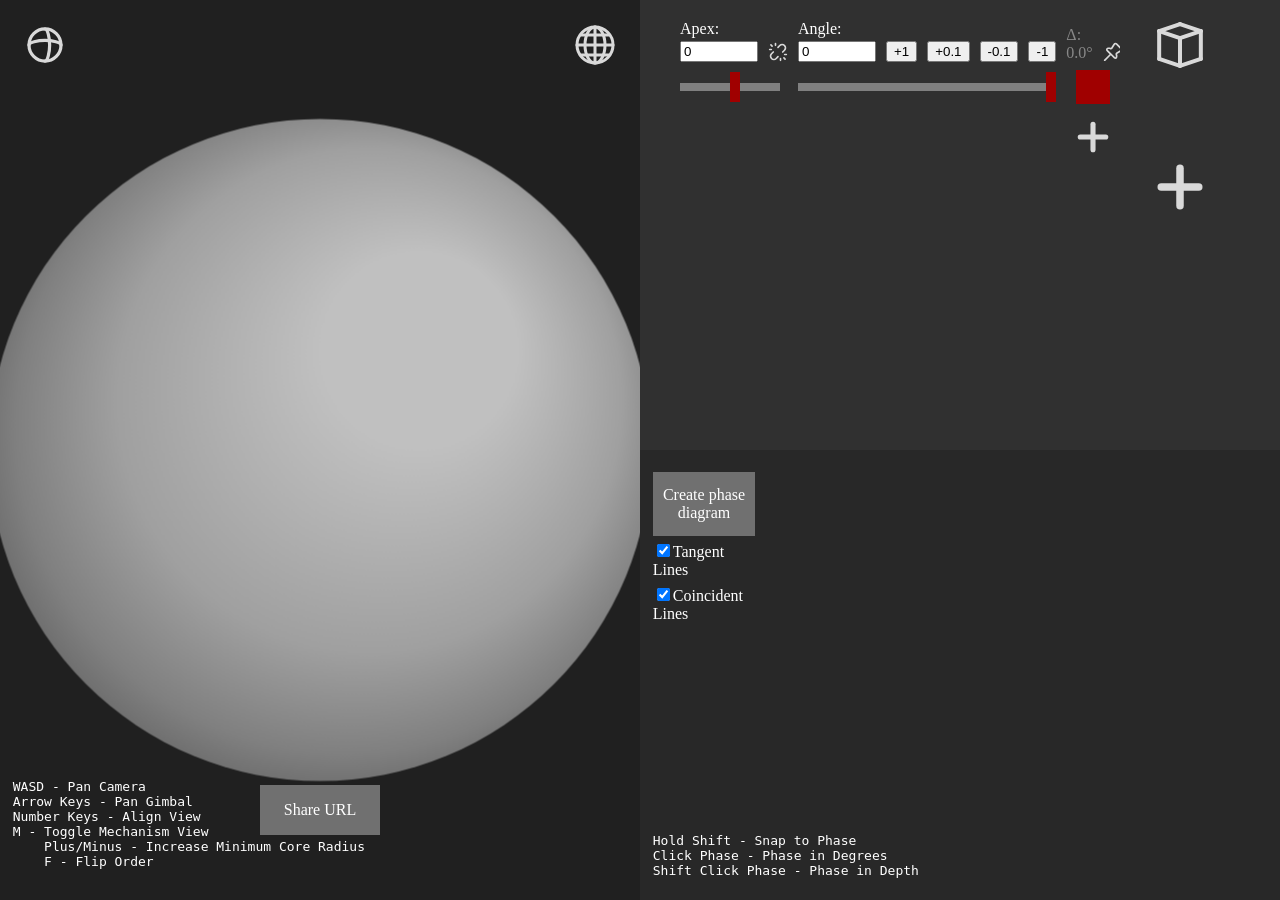
<file: index.html>
<!DOCTYPE html>
<html lang='en'>
<head>
    <meta charset='UTF-8'>
    <title>Orb</title>
    <script type="module">
        import quartic from "./Orb_files/quartic.js";
        window.quartic = quartic;

        async function readLocalJson(path) {
          let response = await fetch(path);
          return await response.json();
        }
        
        window.readLocalJson = readLocalJson;
    </script>
    <script src="./Orb_files/quaternion.js" crossorigin=""></script>
    <script type="text/javascript" src="./Orb_files/quartic.js"></script>
    <script type="text/javascript" src="./Orb_files/vector.js"></script>
    <script type="text/javascript" src="./Orb_files/floatset.js"></script>
    <script type="text/javascript" src="./Orb_files/orb_data.js"></script>
    <script type="text/javascript" src="./Orb_files/orb_draw_data.js"></script>
    <script type="text/javascript" src="./Orb_files/orb.js"></script>
    <script type="text/javascript" src="./Orb_files/camera.js"></script>
    <link rel="stylesheet" type="text/css" href="./Orb_files/orb.css">
</head>
<body onload='initialize()'>

<div id='sphere-panel'>
    <div id='sphere-panel-inner'>
        <canvas width='500' height='500' id='sphere'>
            the Orb
        </canvas>
    </div>
    <div id='sphere-controls'>
        <div id='share-url' class='translate gray-button' data-translate='other.share_url'></div>
        <div id='url-box' class='hidden'></div>
    </div>
    <img id='language-button' class='svg-dark-bg svg-hoverable' src='./icons/lang.svg'>
    <div id='language-change' class='hidden'></div>
    <div class='draw-system' data-system='sphere' data-alt-translate='system.sphere' >
        <img class='draw-icon svg-dark-bg svg-hoverable translate' src='./icons/systems/sphere.svg'>
        <div class='draw-system-params'></div>
    </div>
    <div id='how-to-use'>
        <pre>WASD - Pan Camera
Arrow Keys - Pan Gimbal
Number Keys - Align View
M - Toggle Mechanism View
    Plus/Minus - Increase Minimum Core Radius
    F - Flip Order</pre>
        <pre id='debug-how-to' class='hidden'>
T - Toggle Debug Mode
    P/O - Next/Previous Page
    U - Reset Values
    L/K - Next/Previous Axis
    J/H - Next/Previous Triangle</pre>
    </div>
</div>

<div id='control-panel'>
    <div id='slider-panel'>
    </div>

    <div id='phase-panel'>
        <div id='phase-controls'>
            <div id='phase-create' class='translate gray-button' data-translate='other.create_phase_diagram.good'></div>
            <div id='phase-diagram-controls'>
                <label class="phase-tick-button"><input type="checkbox" id="tangent-lines" checked>Tangent Lines</label>
                <label class="phase-tick-button"><input type="checkbox" id="coincident-lines" checked>Coincident Lines</label>
            </div>
            <div id='how-to-use-phase'>
                <pre>Hold Shift - Snap to Phase
Click Phase - Phase in Degrees
Shift Click Phase - Phase in Depth</pre>
            </div>
        </div>
        <svg id='phase-diagram' class='hidden'>
            <g id='phase-transform' transform='scale(1,-1)'>
                <rect id='phase-back'></rect>
                <clipPath id='phase-back-clip'>
                    <rect id='phase-back-clip-rect'></rect>
                </clipPath>
                <clipPath id='phase-back-clip-origin'>
                    <rect id='phase-back-clip-origin-rect'></rect>
                </clipPath>
                <g id='phase-domains'>
                    <g id='phase-lines'></g>
                    <g id='phase-regions'></g>
                    <g id='phase-boundaries'></g>
                    <g id='phase-nodes'></g>
                </g>
                <g id='phase-thumb' class='draggable' transform='translate(1,0)' fill='#a03030'>
                    <g id="phase-thumb-scale">
                        <rect id='phase-thumb-vert' x='-0.015' y='-0.075' width='0.03' height='0.15'></rect>
                        <rect id='phase-thumb-horiz' x='-0.075' y='-0.015' width='0.15' height='0.03'></rect>
                    </g>
                </g>
            </g>
        </svg>
    </div>
</div>

<div id='change-windows'>
    <div id='system-change' class='hidden'>
        <div id='system-sidebar'>
            <div id='category-options'></div>
            <div id='system-settings'>
                <img id='system-remove' class='svg-blue-bg svg-hoverable' src='./icons/remove.svg'>
            </div>
        </div>
        <div id='system-options'></div>
    </div>

    <div id='params-change' class='hidden'>
        <div class='params-panel'>
        </div>
    </div>

    <div id='color-change' class='hidden'>
        <div id='color-group'></div>
        <div id='color-settings'></div>
    </div>

    <div id='draw-change' class='hidden'>
        <div id='draw-sidebar'>
            <div id='draw-category-options'></div>
        </div>
        <div id='draw-options'></div>
    </div>
</div>

<div id='hidden'>
    <div class='system-unit' id='template-system-unit' data-system='cube' data-jumble-config=''>
        <div class='system-settings'>
            <div class='system-button'>
                <img class='system-icon svg-dark-bg svg-hoverable translate' data-alt-translate='system.cube' src='./icons/systems/cube.svg'>
                <img class='system-add svg-dark-bg svg-hoverable' src='./icons/add.svg'>
            </div>
            <div class='system-params'></div>
        </div>
        <div class='slider-group'>
        </div>
    </div>
    <div class='slider-unit' id='template-slider-unit' data-depth='1' data-apex='0' data-color='#a00000'>

        <div class="slider-top">
            <div class="slider-flex-container-thing">
                <div>Apex:</div>
                <input type='number' value='0' class='slider-input-apex' step='0.01'></input>
            </div>

            <img class='link-button svg-dark-bg svg-hoverable' src='./icons/link_off.svg' data-is-on='0' title="Link (Planar)">

            <div class="slider-flex-container-thing">
                <div>Angle:</div>
                <input type='number' value='0' class='slider-input' min='0' max='90' step='0.01'></input>
            </div>

            <button type="button" class="adjust-btn" data-step="+1">+1</button>
            <button type="button" class="adjust-btn" data-step="+0.1">+0.1</button>
            <button type="button" class="adjust-btn" data-step="-0.1">-0.1</button>
            <button type="button" class="adjust-btn" data-step="-1">-1</button>

            <span class="angle-delta">Δ: 0.0°</span>

            <img class='pin-button svg-dark-bg svg-hoverable' src='./icons/pin_off.svg' data-is-on='0' title="Pin Slider">
            <img class='ghost-button svg-dark-bg svg-hoverable' src='./icons/ghost_off.svg' data-is-on='0' title="Ghost Slider">
            <img class='view-button svg-dark-bg svg-hoverable' src='./icons/view_on.svg' data-is-on='1' title="Hide Slider">
            <img class='copy-button svg-dark-bg svg-hoverable' src='./icons/copy.svg' title="Copy Slider">
            <img class='remove-button svg-dark-bg svg-hoverable' src='./icons/remove.svg' title="Remove Slider">
        </div>

        <div class='slider-color'>
            <div class='slider-color-swatch' style='background-color:#a00000;'></div>
            <img class='slider-add svg-dark-bg svg-hoverable' src='./icons/add.svg'>
        </div>
        <div class='slider'>
            <div class='slider-bar-apex'>
                <div class='slider-thumb-apex thumb-apex draggable' style='left:0%;background-color:#a00000;'>
                </div>
            </div>
            <div class='depth-sliders'>
                <div class='slider-bar'>
                    <div class='slider-thumb draggable' style='left:100%;background-color:#a00000;'>
                        <!--<div class='slider-thumb-in'></div>-->
                    </div>
                </div>
                <div class='slider-bar slider-neg'>
                    <div class='slider-thumb slider-neg draggable' style='left:0%;background-color:#a00000;'></div>
                </div>
            </div>
        </div>
    </div>
</div>

</body>
</html>
</file>
<file: Orb_files/orb.css>
body {
    background-color: #202020;
    color: white;
}

.simple-option {
    margin: 9px;
    padding: 3px;
}

.simple-option:hover {
    background-color: #d0d0d0;
}

#language-button {
    position: absolute;
    top: 25px;
    right: 25px;
    width: 40px;
    height: 40px;
}

#language-change {
    user-select: none;
    -moz-user-select: none;
    -webkit-user-select: none;
    -ms-user-select: none;
}

#language-change {
    position: absolute;
    top: 70px;
    right: 17px;
    height: 200px;
    width: 130px;
    overflow: auto;
    background: #c0c0c0;
    color: black;
}

#how-to-use {
    position: absolute;
    bottom: 2%;
    left: 2%;
    user-select: none;
    -moz-user-select: none;
    -webkit-user-select: none;
    -ms-user-select: none;
}

#how-to-use-phase {
    position: absolute;
    bottom: 2%;
    left: 10%;
    user-select: none;
    -moz-user-select: none;
    -webkit-user-select: none;
    -ms-user-select: none;
}

#sphere-panel {
    position: absolute;
    top: 0%;
    left: 0%;
    width: 50%;
    height: 100%;
}

#sphere-panel-inner {
    display: block;
    position: absolute;
    top: 20%;
    bottom: 20%;
    left: 0%;
    right: 0%;
}

#sphere {
    position: absolute;
    top: 50%;
    left: 50%;
    transform: translateX(-50%) translateY(-50%);
    user-select: none;
    -moz-user-select: none;
    -webkit-user-select: none;
    -ms-user-select: none;
}

#share-url { /* https://stackoverflow.com/a/22218694 */
    display: flex;
    position: absolute;
    bottom: 65px;
    left: 50%;
    height: 50px;
    width: 120px;
    text-align: center;
    transform: translateX(-50%);
}

#url-box { /* https://stackoverflow.com/a/22218694 */
    display: flex;
    position: absolute;
    bottom: 16px;
    left: 10%;
    right: 10%;
    height: 40px;
    text-align: left;
    border: 1px solid #c0c0c0;
    color: white;
    background-color: #1a1a1a;
    font-family: monospace;
    overflow: auto;
    word-break: break-all;
    z-index: 1;
}

img {
    user-drag: none;
    -webkit-user-drag: none;
    user-select: none;
    -moz-user-select: none;
    -webkit-user-select: none;
    -ms-user-select: none;
}

#sphere-controls {
    position: absolute;
    top: 80%;
    bottom: 0%;
    left: 0%;
    right: 0%;
}

#slider-panel {
    position: absolute;
    top: 0%;
    right: 0%;
    width: 50%;
    height: 50%;
    background-color: #303030;
    overflow: auto;
    -moz-user-select: none;
    -webkit-user-select: none;
    -ms-user-select: none;
    user-select: none;
}

.system-unit {
    margin-top: 20px;
    margin-bottom: 0px;
    margin-left: 40px;
    margin-right: 40px;
    /*width: 100%;*/
}

.ghost-system.system-unit {
    margin: 0px 40px;
    visibility: hidden;
}

.system-settings {
    display: flex; /* feels like there should be a better way */
    flex-direction: column;
    float: right;
    align-items: center;
}

.system-button {
    display: inline-block;
    position: relative;
    height: 50px;
    width: 50px;
    /*background-color: #4070c0;*/
}

.system-button > * {
    width: 100%;
    height: 100%;
}

.system-icon {
    display: block;
    position: absolute;
}

.svg-dark-bg {
    filter: invert(85%);
}

.svg-blue-bg {
    filter: invert(85%);
    width: 40px;
}

.svg-light-bg {
    filter: invert(-90%);
}

.svg-hoverable:hover {
    background-color: #00000030;
}

.svg-light-bg.svg-hoverable:hover {
    background-color: #ffffff30;
}

.ghost-system .system-icon {
    display: none;
}

.system-add {
    display: none;
}

.ghost-system .system-add {
    display: block;
    position: absolute;
    visibility: visible;
}

.system-params {
    border-radius: 5px;
    display: inline-block;
    height: 25px;
    width: 110px;
    vertical-align: middle;
    text-align:center;
    font-size: 20px;
    line-height: 25px;
    margin: 5px;
}

.system-params.system-params-in-use {
    background-color: #606060;
}
.system-params.system-params-in-use:hover {
    background-color: #a95858;
}

.system-params.small-text {
    font-size: 15px;
    white-space: nowrap;
}

.draw-system {
    display: flex;
    flex-direction: column;
    float: left;
    align-items: center;
    user-select: none;
    -moz-user-select: none;
    -webkit-user-select: none;
    -ms-user-select: none;
}

.draw-system-params {
    border-radius: 5px;
    display: inline-block;
    height: 25px;
    width: 110px;
    vertical-align: middle;
    text-align:center;
    font-size: 20px;
    line-height: 25px;
    margin: 5px;
    position: relative;
    right: -80px;
    top: 25px;
}

.draw-system-params.draw-params-in-use {
    background-color: #606060;
}
.draw-system-params.draw-params-in-use:hover {
    background-color: #a95858;
}

.draw-system-params.small-text {
    font-size: 15px;
    white-space: nowrap;
}


.toggle-input-option {
    font-size: 15px;
    white-space: pre-line;
}

.slider-group {
    width: auto;
    overflow: hidden;
}

.ghost-slider.slider-unit {
    visibility: hidden;
}

.slider-top {
    display: flex;
    align-items: flex-end;
    gap: 10px;
}

.slider-unit.ghost-slider .slider-top {
    height: 0px;
}

.slider-flex-container-thing {
    display: flex;
    flex-direction: column;
    gap: 3px;
}

.slider-input:focus {
    -moz-user-select: auto;
    -webkit-user-select: auto;
    -ms-user-select: auto;
    user-select: auto;
}

.slider-input-apex:focus {
    -moz-user-select: auto;
    -webkit-user-select: auto;
    -ms-user-select: auto;
    user-select: auto;
}

.slider-input {
    width: 70px;
}

.slider-input-apex {
    width: 70px;
}

.angle-delta {
    color: #888;
    display: inline-block;
    vertical-align: middle;
}

.slider-color {
    display: inline-block;
    height: 34px;
    width: 34px;
    margin: 8px 10px 8px 20px; /* margin: 8px 30px 8px 20px; */
    float: right;
}

.slider-color > * {
    width: 100%;
    height: 100%;
}

.slider-color-swatch:hover, .color-choice:hover {
    box-sizing: border-box;
    -moz-box-sizing: border-box;
    -webkit-box-sizing: border-box;
    border: 4px solid #ffffff40;
}

.color-choice:hover {
    border-width: 3px;
}

.ghost-slider .slider-color-swatch {
    display: none;
}

.slider-add {
    display: none;
}

.link-button {
    width: auto;
    height: 20px;
}

.pin-button {
    width: auto;
    height: 20px;
}
.ghost-button {
    width: auto;
    height: 20px;
}
.view-button {
    width: auto;
    height: 20px;
}
.copy-button {
    width: auto;
    height: 20px;
}
.remove-button {
    width: auto;
    height: 20px;
}

.ghost-slider .slider-add {
    display: inline-block;
    visibility: visible;
}

.slider {
    position: relative;
    width: auto;
    height: 50px;
    overflow: hidden;
}

.slider-bar {
    position: absolute;
    height: 8px;
    left: 118px;
    right: 10px;
    top: 21px;
    background-color: #808080;
}

.slider-bar-apex {
    position: absolute;
    height: 8px;
    left: 0px;
    right: calc((100%) - 100px);
    top: 21px;
    background-color: #808080;
}

.slider-bar.slider-neg {
    display: none;
}

.slider-thumb {
    position: absolute;
    height: 30px;
    width: 10px;
    top: -11px;
    z-index: 3;
}

.slider-thumb-apex {
    position: absolute;
    height: 30px;
    width: 10px;
    top: -11px;
    z-index: 3;
}

.slider-thumb.slider-neg {
    display: none;
    z-index: 2;
}

.full-depth .slider-bar {
    display: block;
    left: calc((100% + 118px) * 0.5 - 5px);
}

.full-depth .slider-bar.slider-neg {
    left: 118px;
    right: calc((100% - 118px) * 0.5 + 5px);
    filter: brightness(85%);
}

.full-depth .slider-thumb.slider-neg {
    display: block;
    filter: brightness(85%);
}

.no-opposites .slider-bar.slider-neg, .no-opposites .slider-thumb.slider-neg {
    filter: none;
}

.no-opposites .wrong-sign.slider-thumb {
    display: none;
}


#phase-panel {
    position: absolute;
    bottom: 0%;
    right: 0%;
    width: 50%;
    height: 50%;
    background-color: #282828;
}

#phase-controls {
    position: absolute;
    top: 0%;
    left: 0%;
    height: 100%;
    width: 20%;
    pointer-events: none;
}

#phase-diagram-controls {
    display: flex;
    flex-direction: column;
    gap: 6px;
    align-items: flex-start;
    pointer-events: auto;
    position: absolute;
    transform: translateY(50%);
    top: 12%;
    left: 10%;
    right: 10%;
    height: 74px;
    user-select: none;
    -moz-user-select: none;
    -webkit-user-select: none;
    -ms-user-select: none;
}

#phase-create {
    pointer-events: auto;
}

/* a bit off center */
#phase-create { /* https://stackoverflow.com/a/22218694 */
    display: flex;
    position: absolute;
    top: 12%;
    left: 10%;
    right: 10%;
    height: 64px;
    text-align: center;
    transform: translateY(-50%);
}

#phase-diagram-container {
    /*height: 80%;
    max-height: 80%;
    max-width: 80% */
    width: 100%;
}

#phase-diagram {
    display: block;
}

#phase-back {
    fill: #c0c0c0;
}

.phase-domain-hoverable {
/*    fill: #f00000;
    stroke: #f00000;*/
    opacity: 0;
}

.phase-domain-hoverable:hover {
    opacity: 0.3;
}

.phase-region-hoverable {
    stroke: none;
}

.phase-clip {
    clip-path: url(#phase-back-clip);
}

.phase-clip-origin {
    clip-path: url(#phase-back-clip-origin);
}

.phase-boundary {
    stroke: #000000;
    stroke-width: 1.2;
    vector-effect: non-scaling-stroke;
    stroke-linecap: round;
    pointer-events: stroke;
    fill: none;
}


.phase-boundary-hoverable {
    stroke-width: 10.0;
    vector-effect: non-scaling-stroke;
    pointer-events: stroke;
    stroke-linecap: round;
    fill: none;
}


.phase-node-hoverable {
    stroke-width: 20.0;
    vector-effect: non-scaling-stroke;
    pointer-events: stroke;
    stroke-linecap: round;
    fill: none;
}

/*.full-depth .phase-boundary {
    stroke-width: 2.4;
}

.full-depth .phase-boundary-hoverable {
    stroke-width: 20.0;
}

.full-depth .phase-node-hoverable {
    stroke-width: 40.0;
}*/

#phase-thumb.being-dragged {
    pointer-events: none;
}

#phase-thumb-scale {
    transform: scale(0.5, 0.5);
}

.full-depth #phase-thumb-scale {
    transform: scale(1, 1);
}


#system-change {
    display: inline-flex;
    flex-direction: row;
    position: absolute;
    height: 400px;
    right: 30px;
    z-index: 99;
    overflow: hidden;
}

#system-sidebar {
    position: relative;
    height: 100%;
    width: auto;
    background-color: #4070c0;
    margin: 0;
}

.draw-icon {
    position: absolute;
    top: 25px;
    left: 25px;
    width: 40px;
    height: 40px;
}

#draw-change {
    display: inline-flex;
    flex-direction: row;
    position: absolute;
    height: 400px;
    left: 30px;
    z-index: 99;
    overflow: hidden;
}

#draw-sidebar {
    position: relative;
    height: 100%;
    width: auto;
    background-color: #4070c0;
    margin: 0;
}

#draw-category-options {
    white-space: pre-line;
}

.draw-category-option {
    margin: 10px;
}

.draw-category-option:hover {
    background-color: #6090d0;
}

#category-options {
    white-space: pre-line;
}

.category-option {
    margin: 10px;
}

.category-option:hover {
    background-color: #6090d0;
}

#system-settings {
    position: absolute;
    bottom: 0px;
    left: 0px;
    right: 0px;
}

#system-remove {
    position: absolute;
    bottom: 0px;
    margin: calc(50% - 20px);
}

#system-options {
    height: 100%;
    overflow: auto;
    background-color: #c0c0c0;
    color: black;
    margin: 0;
}

.system-option {
    margin: 10px;
    vertical-align: middle;
    text-align: middle;
}

.system-option:hover {
    background-color: #d0d0d0;
}

.system-option-icon {
    display: inline-block;
    width: 30px;
    height: 30px;
    vertical-align: middle;
    /*background-color: #6080a0;*/
}

.system-option-name {
    display: inline;
}

#draw-options {
    height: 100%;
    overflow: auto;
    background-color: #c0c0c0;
    color: black;
    margin: 0;
}

.draw-option {
    margin: 10px;
    vertical-align: middle;
    text-align: middle;
}

#draw-shape-options {
    height: 100%;
    overflow: auto;
    background-color: #c0c0c0;
    color: black;
    margin: 0;
}

.draw-shape-option {
    margin: 10px;
    vertical-align: middle;
    text-align: middle;
}

.draw-shape-option:hover {
    background-color: #d0d0d0;
}

.draw-shape-option-icon {
    display: inline-block;
    width: 30px;
    height: 30px;
    vertical-align: middle;
    /*background-color: #6080a0;*/
}

.draw-shape-option-name {
    display: inline;
}



#params-change {
    background-color: #c0c0c0;
    position: absolute;
    padding: 10px;
    border-radius: 5px;
    width: 400px;
    right: 30px;
    z-index: 99;
    color: #000000;
    font-size: 20px;
    overflow: auto;
}

#params-change.draw-params {
    left: 80px;
}



#order-change {
    flex-grow: 1;
}

.order-option {
    min-width: 40px;
}

#jumble-config-change {
    flex-grow: 2;
}

.jumble-config-option {
    min-width: 50px;
}


#color-change {
    display: inline-flex;
    flex-direction: column;
    position: absolute;
    right: 100px;
    z-index: 99;
    background-color: #c0c0c0;
    padding: 16px;
}

#color-group {
    display: grid;
    grid-template-columns: 30px 30px 30px 30px 30px;
    grid-gap: 4px;
}

.color-choice {
    height: 30px;
    width: 30px;
}

#color-settings {
    margin-top: 16px;
}

#color-remove {
    float: right;
    height: 30px;
    width: 30px;
}

.gray-button {
    justify-content: center; /* align horizontal */
    align-items: center; /* align vertical */
    background-color: #707070;
    user-select: none;
    -moz-user-select: none;
    -webkit-user-select: none;
    -ms-user-select: none;
}

.gray-button:hover {
    background-color: #606060;
}

.draggable {
    cursor: move;
    cursor: grab;
    cursor: -moz-grab;
    cursor: -webkit-grab;
}

.dragging .draggable {
    cursor: grabbing;
}

.dragging {
    cursor: grabbing;
}



#hidden, .hidden:not(#_) { /* _ is a dummy id */
    display: none;
}



.params-panel {
    border-radius: 5px;
    background: #303030;
    padding: 16px;
    display: flex;
    flex-direction: column;
    gap: 14px;
    box-sizing: border-box;
}

.params-icon {
    width: auto;
    height: 20px;
    user-select: none;
}

.params-number {
    position: relative;
    display: flex;
    align-items: center;
    gap: 10px;
    width: 100%;
}

.params-icon {
    position: absolute;
    left: -12px;
}

.params-label {
    margin-left: 12px;
    margin-right: 10px;
    width: 50px;
    flex: 0 0 50px;
    font-size: 18px;
    user-select: none;
    width: 100%;
    color: #d9d9d9;
}

.params-number .slider-range {
    -webkit-appearance: none;
    background: transparent;
    height: 24px;
    cursor: pointer;
    width: 100%;
}

.params-number .slider-range::-moz-range-track {
    background: #808080;
    height: 8px;
}
.params-number .slider-range::-webkit-slider-runnable-track {
    background: #808080;
    height: 8px;
}

.params-number .slider-range::-moz-range-thumb {
    background: #a00000;
    border-radius: 0px;
    border: none;
    width: 10px;
    height: 30px;
}
.params-number .slider-range::-webkit-slider-thumb {
    -webkit-appearance: none;
    margin-top: -11px;
    background: #a00000;
    border-radius: 0px;
    border: none;
    width: 10px;
    height: 30px;
}

.params-number .input-text {
    width: 60px;
    flex: 0 0 60px;
    width: 100%;
}

.params-boolean {
    user-select: none;
    cursor: pointer;
}

.params-boolean .params-checkbox {
    user-select: none;
    cursor: pointer;
}

.params-divider {
    height: 2px;
    background: #808080;
    border: none;
    border-radius: 2px;
    margin: 0;
}

.params-collapsible {
    display: flex;
    flex-direction: column;
}

.params-collapsible .collapsible-header {
    width: 100%;
    display: flex;
    justify-content: flex-start;
    background: none;
    border: none;
    padding: 0;
    cursor: pointer;
    align-items: center;
}

.params-collapsible .collapsible-header .collapsible-chevron {
    width: 20px;
    height: 20px;
    flex: 0 0 20px;
    fill: none;
    stroke: #d9d9d9;
    stroke-width: 2;
    stroke-linecap: round;
    stroke-linejoin: round;
}

.params-collapsible.open .collapsible-header .collapsible-chevron {
    transform: rotate(90deg);
}

.params-collapsible .params-label {
    font-size: 14px;
}

.collapsible-content {
    overflow: hidden;
    max-height: 0;
}

.params-collapsible.open .collapsible-content {
    max-height: 100%;
    margin-top: 10px;
    gap: 10px;
}

.params-string {
    display: flex;
    align-items: center;
    gap: 10px;
}

.params-string .input-string {
    width: 100%;
}
</file>
